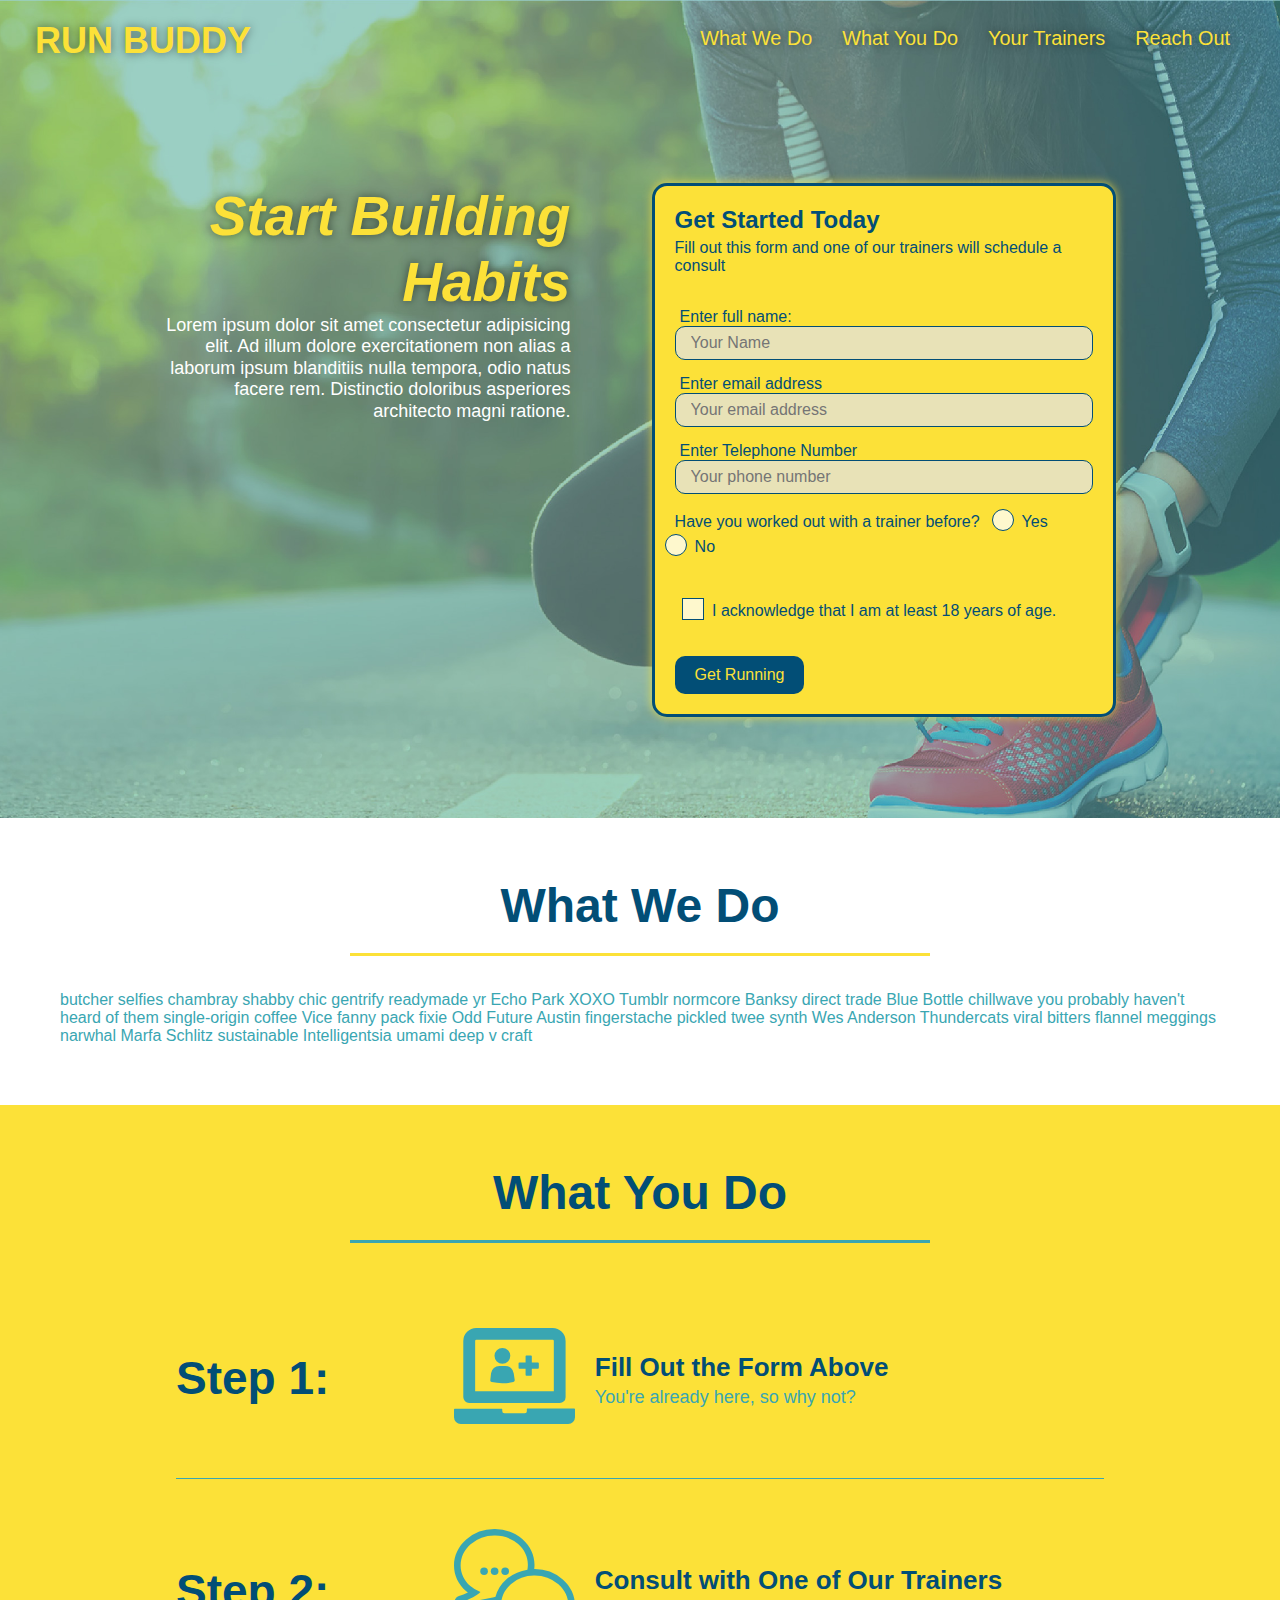
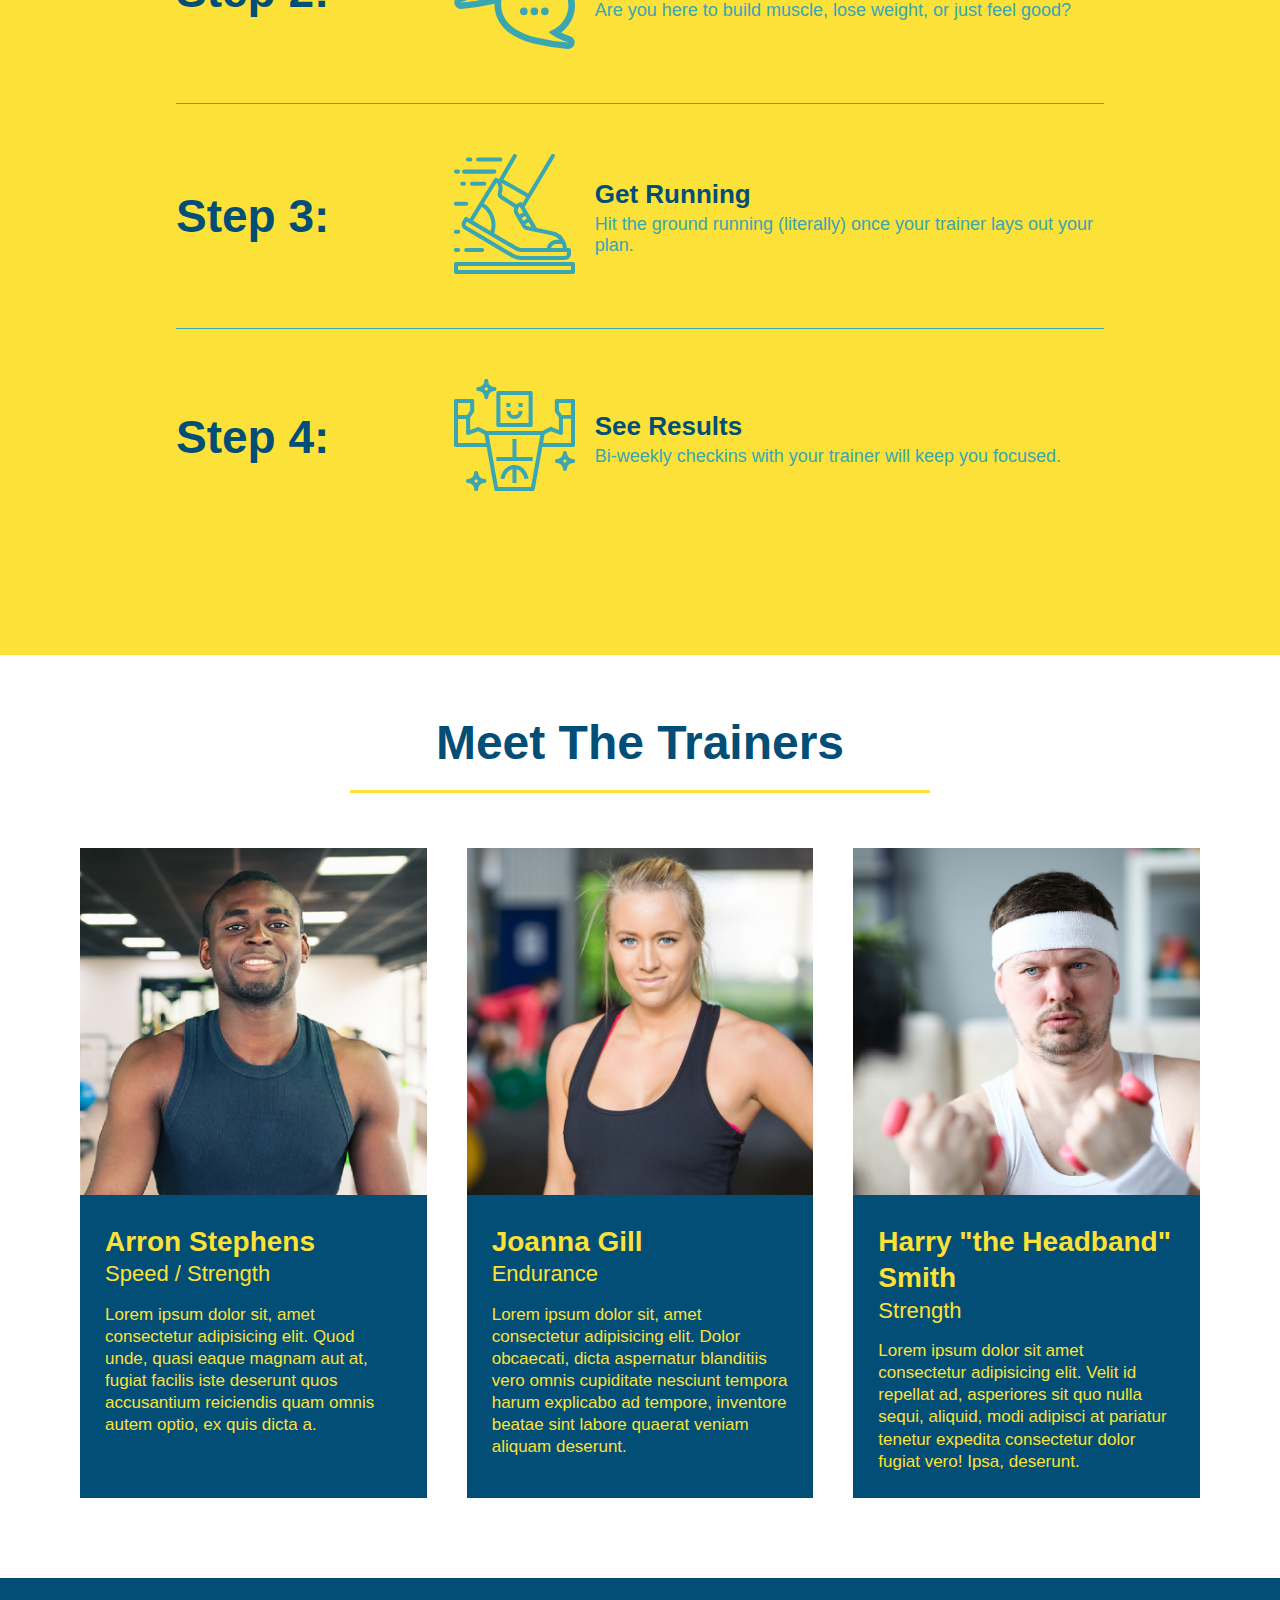
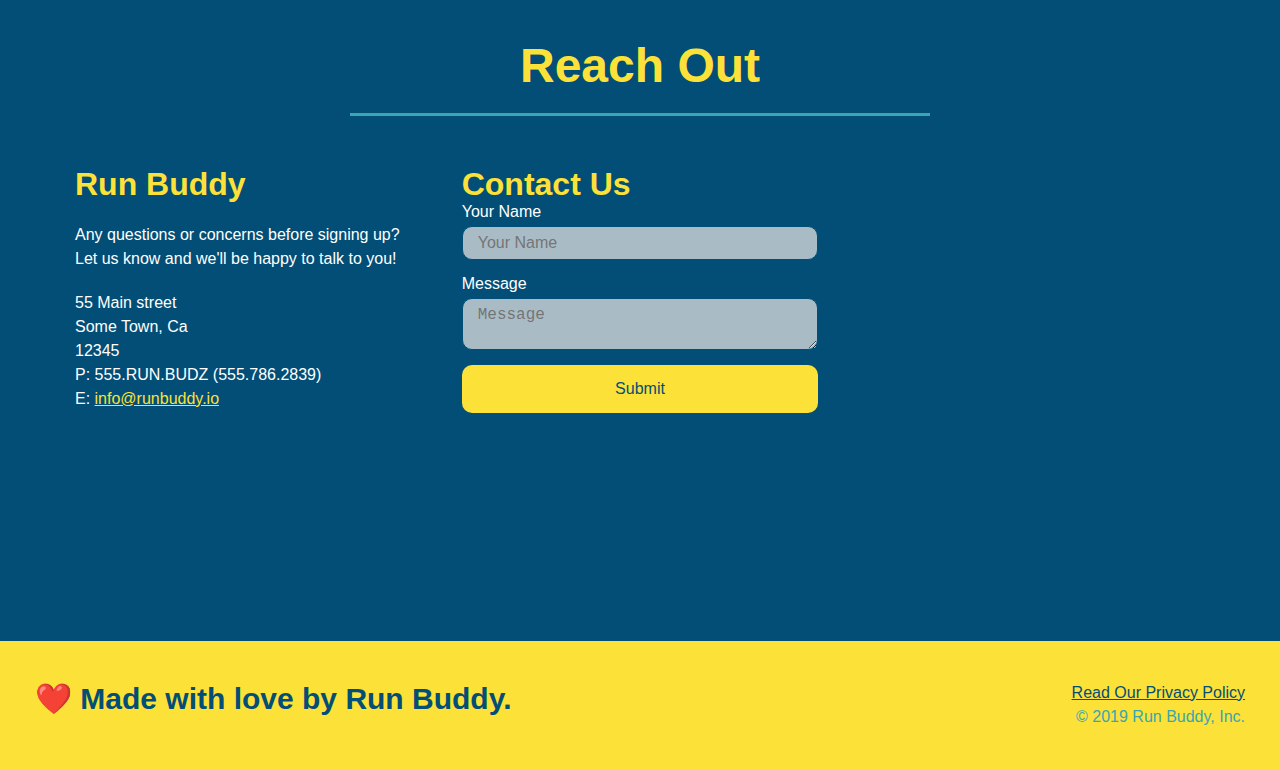
<file: index.html>
<!DOCTYPE html>
<html lang=en>
                                <!--NEED TO PUSH TO GITHUB-->
    <Head>
        <meta charset="UTF-8" />
        <title>Run Buddy</title>
        <link rel="stylesheet" href="./assets/css/style.css" />
        <meta name="viewport" content="width=device-width, initial-scale=1.0" />
    </Head>
    <body>
        <header>
            <h1>
                <a href="/">RUN BUDDY</a>
            </h1>
            <nav>
                <!--Unordered list element-->
                <ul>
                    <!--List item element-->
                    <li>
                        <!--Anchor element-->
                        <a href="#what-we-do">What We Do</a>
                    </li>
                    <li>
                        <a href="#what-you-do">What You Do</a>
                    </li>
                    <li>
                        <a href="#your-trainers">Your Trainers</a>
                    </li>
                    <li>
                        <a href="#reach-out">Reach Out</a>
                    </li>
                </ul>
            </nav>
        </header>

        <!--Hero/Jumbotron-->
        <section class="hero">
            <div class="hero-cta">
                <h2>Start Building Habits</h2>
                <p>
                    Lorem ipsum dolor sit amet consectetur adipisicing elit. Ad illum dolore exercitationem non alias a laborum ipsum blanditiis nulla tempora, odio natus facere rem. Distinctio doloribus asperiores architecto magni ratione.
                </p>
            </div>
            <div class="hero-form">
                <h3>Get Started Today</h3>
                <p>Fill out this form and one of our trainers will schedule a consult</p></br>
           <form>
                <label for="name">Enter full name:</label>
                <input type="text" placeholder="Your Name" name="name" id="name" class="form-input" />
                <label for="email">Enter email address</label>
                <input type="email" placeholder="Your email address" name="email" id="email" class="form-input" />
                <label for="phone">Enter Telephone Number</label>
                <input type="tel" placeholder="Your phone number" name="phone" id="phone" class="form-input" />
                <p>
                    Have you worked out with a trainer before?
                    <span class="radio-wrapper">
                        <input type="radio" name="trainer-confirm" id="trainer-yes" />
                        <label for="trainer-yes">Yes</label>
                    </span>
                    <span class="radio-wrapper">
                        <input type="radio" name="trainer-confirm" id="trainer-no" />
                        <label for="trainer-no">No</label>
                    </span>
                </p></br>
                <p>
                    <span class="checkbox-wrapper">
                        <input type="checkbox" name="age-confirm" id="age-confirm" />
                        <label for="age-confirm">I acknowledge that I am at least 18 years of age.</label>
                    </span>
                </p></br>
                <button type="submit">
                    Get Running
                </button>
            </form>
            </div>
        </section>

        <!--What We Do-->
        <section id="what-we-do" class="intro">
            <div class="flex-row">
            <h2 class="section-title primary-border">What We Do</h2>
            </div>
            <div class="flex-row">
            <p>
                butcher selfies chambray shabby chic gentrify readymade yr Echo Park XOXO Tumblr normcore Banksy direct trade Blue Bottle chillwave you probably haven't heard of them single-origin coffee Vice fanny pack fixie Odd Future Austin fingerstache pickled twee synth Wes Anderson Thundercats viral bitters flannel meggings narwhal Marfa Schlitz sustainable Intelligentsia umami deep v craft
            </p>
            </div>
        </section>
      
        <!--What You Do-->
        <section id="what-you-do" class="steps">
            <div class="flex-row">
                <h2 class="section-title secondary-border">What You Do</h2>
            </div>
            <div class="step">
                <h3>Step 1:</h3>
                <div class="step-info">
                    <div class="step-img">
                        <img src="assets/images/step-1.svg" alt="" />
                    </div>
                    <div class="step-text">
                        <h4>Fill Out the Form Above</h4>
                        <p>You're already here, so why not?</p>
                    </div>
                </div>
            </div>

            <div class="step">
                <h3>Step 2:</h3>
                <div class="step-info">
                    <div class="step-img">
                        <img src="assets/images/step-2.svg" alt="" />
                    </div>
                    <div class="step-text">
                        <h4>Consult with One of Our Trainers</h4>
                        <p>Are you here to build muscle, lose weight, or just feel good?</p>
                    </div>
                </div>
            </div>

            <div class="step">
                <h3>Step 3:</h3>
                <div class="step-info">
                    <div class="step-img">
                        <img src="assets/images/step-3.svg" alt="" />
                    </div>
                    <div class="step-text">
                        <h4>Get Running</h4>
                        <p>Hit the ground running (literally) once your trainer lays out your plan.</p>
                    </div>
                </div>
            </div>

            <div class="step">
                <h3>Step 4:</h3>
                <div class="step-info">
                    <div class="step-img">
                        <img src="assets/images/step-4.svg" alt="" />
                    </div>
                    <div class="step-text">
                        <h4>See Results</h4>
                        <p>Bi-weekly checkins with your trainer will keep you focused.</p>
                    </div>
                </div>
            </div>
        </section>

        <!--Meet the Trainers-->
        <section id="your-trainers">
            <h2 class="section-title primary-border">
                Meet The Trainers
            </h2>
            <div class="trainers">
                <!--First Trainer-->
                <article class="trainer">
                    <img src="assets/images/trainer-1.jpg" alt="Arron Stephens in his workout clothes, ready to pump iron" />
                    <div class="trainer-bio">
                        <h3 class="trainer-name">Arron Stephens</h3>
                        <h4 class="trainer-role">Speed / Strength</h4>
                        <p>
                            Lorem ipsum dolor sit, amet consectetur adipisicing elit. Quod unde, quasi eaque magnam aut at, fugiat facilis iste deserunt quos accusantium reiciendis quam omnis autem optio, ex quis dicta a.
                        </p>
                    </div>
                </article>
                <!--Second Trainer-->
                <article class="trainer">
                    <img src="assets/images/trainer-2.jpg" alt="Joanna Gill cooling off after working out." />
                    <div class="trainer-bio">
                        <h3 class="trainer-name">Joanna Gill</h3>
                        <h4 class="trainer-role">Endurance</h4>
                        <p>
                            Lorem ipsum dolor sit, amet consectetur adipisicing elit. Dolor obcaecati, dicta aspernatur blanditiis vero omnis cupiditate nesciunt tempora harum explicabo ad tempore, inventore beatae sint labore quaerat veniam aliquam deserunt.
                        </p>
                    </div>
                </article>
                <!--Third Trainer-->
                <article class="trainer">
                    <img src="assets/images/trainer-3.jpg" alt="Harry Smith wearing a headband and lifting comically small pink weights" />
                    <div class="trainer-bio">
                        <h3 class="trainer-name">Harry "the Headband" Smith</h3>
                        <h4 class="trainer-role">Strength</h4>
                        <p>
                            Lorem ipsum dolor sit amet consectetur adipisicing elit. Velit id repellat ad, asperiores sit quo nulla sequi, aliquid, modi adipisci at pariatur tenetur expedita consectetur dolor fugiat vero! Ipsa, deserunt.
                        </p>
                    </div>
                </article>
            </div>
        </section>

        <!--Reach Out-->
        <section id="reach-out" class="contact">
            <h2 class="section-title secondary-border">Reach Out</h2>
            <div class="contact-info">
                <div>
                    <h3>Run Buddy</h3>
                    <p>
                        Any questions or concerns before signing up?
                        <br />
                        Let us know and we'll be happy to talk to you!
                    </p>
                    <address>
                        55 Main street <br/>
                        Some Town, Ca <br/>
                        12345<br/>
                        P: 555.RUN.BUDZ (555.786.2839)<br/>
                        E: <a href="mailto:info@runbuddy.io">info@runbuddy.io</a>
                    </address>
                </div>
                <div class="contact-form">
                    <h3>Contact Us</h3>
                    <form>
                        <label for="contact-name">Your Name</label>
                        <input type="text" id="contact-name" placeholder="Your Name" />

                        <label for="contact-message">Message</label>
                        <textarea id="contact-message" placeholder="Message"></textarea>

                        <button typ="submit">Submit</button>
                    </form>
                </div>
                <iframe src="https://www.google.com/maps/embed?pb=!1m18!1m12!1m3!1d2989.467228577046!2d-81.75725268420916!3d41.47246929867847!2m3!1f0!2f0!3f0!3m2!1i1024!2i768!4f13.1!3m3!1m2!1s0x8830f1dd4095600f%3A0xd1827aef8789996b!2s2167%20West%20Blvd%2C%20Cleveland%2C%20OH%2044102!5e0!3m2!1sen!2sus!4v1629403791312!5m2!1sen!2sus" 
                    width="" 
                    height="" 
                    style="border:0;" 
                    allowfullscreen="" 
                    loading="lazy">
                </iframe>
            </div>
        </section>

        <!--footer-->
        <footer>
            <h2>❤️ Made with love by Run Buddy.</h2>
                <div>
                <a href="./privacy-policy.html">Read Our Privacy Policy</a><br />
                &copy; 2019 Run Buddy,  Inc.
                </div>
        </footer>
    </body>
</html>
</file>
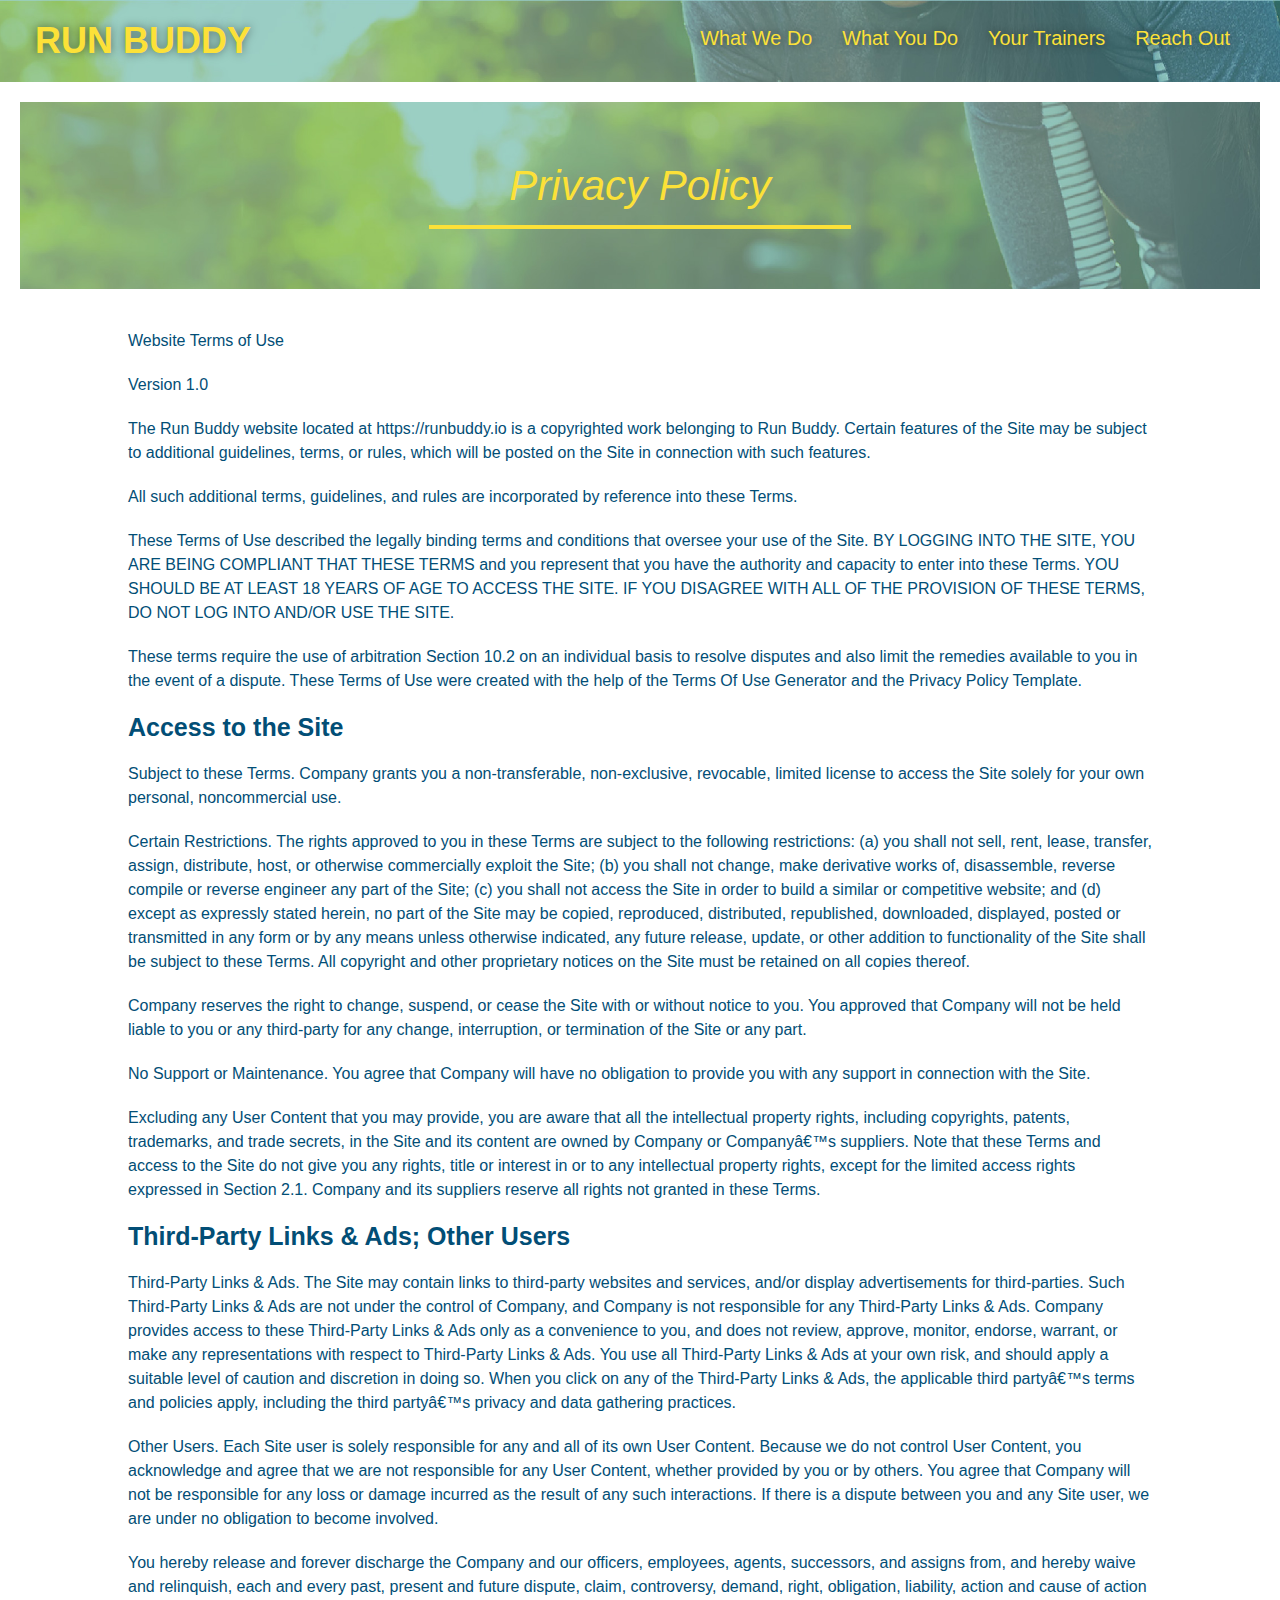
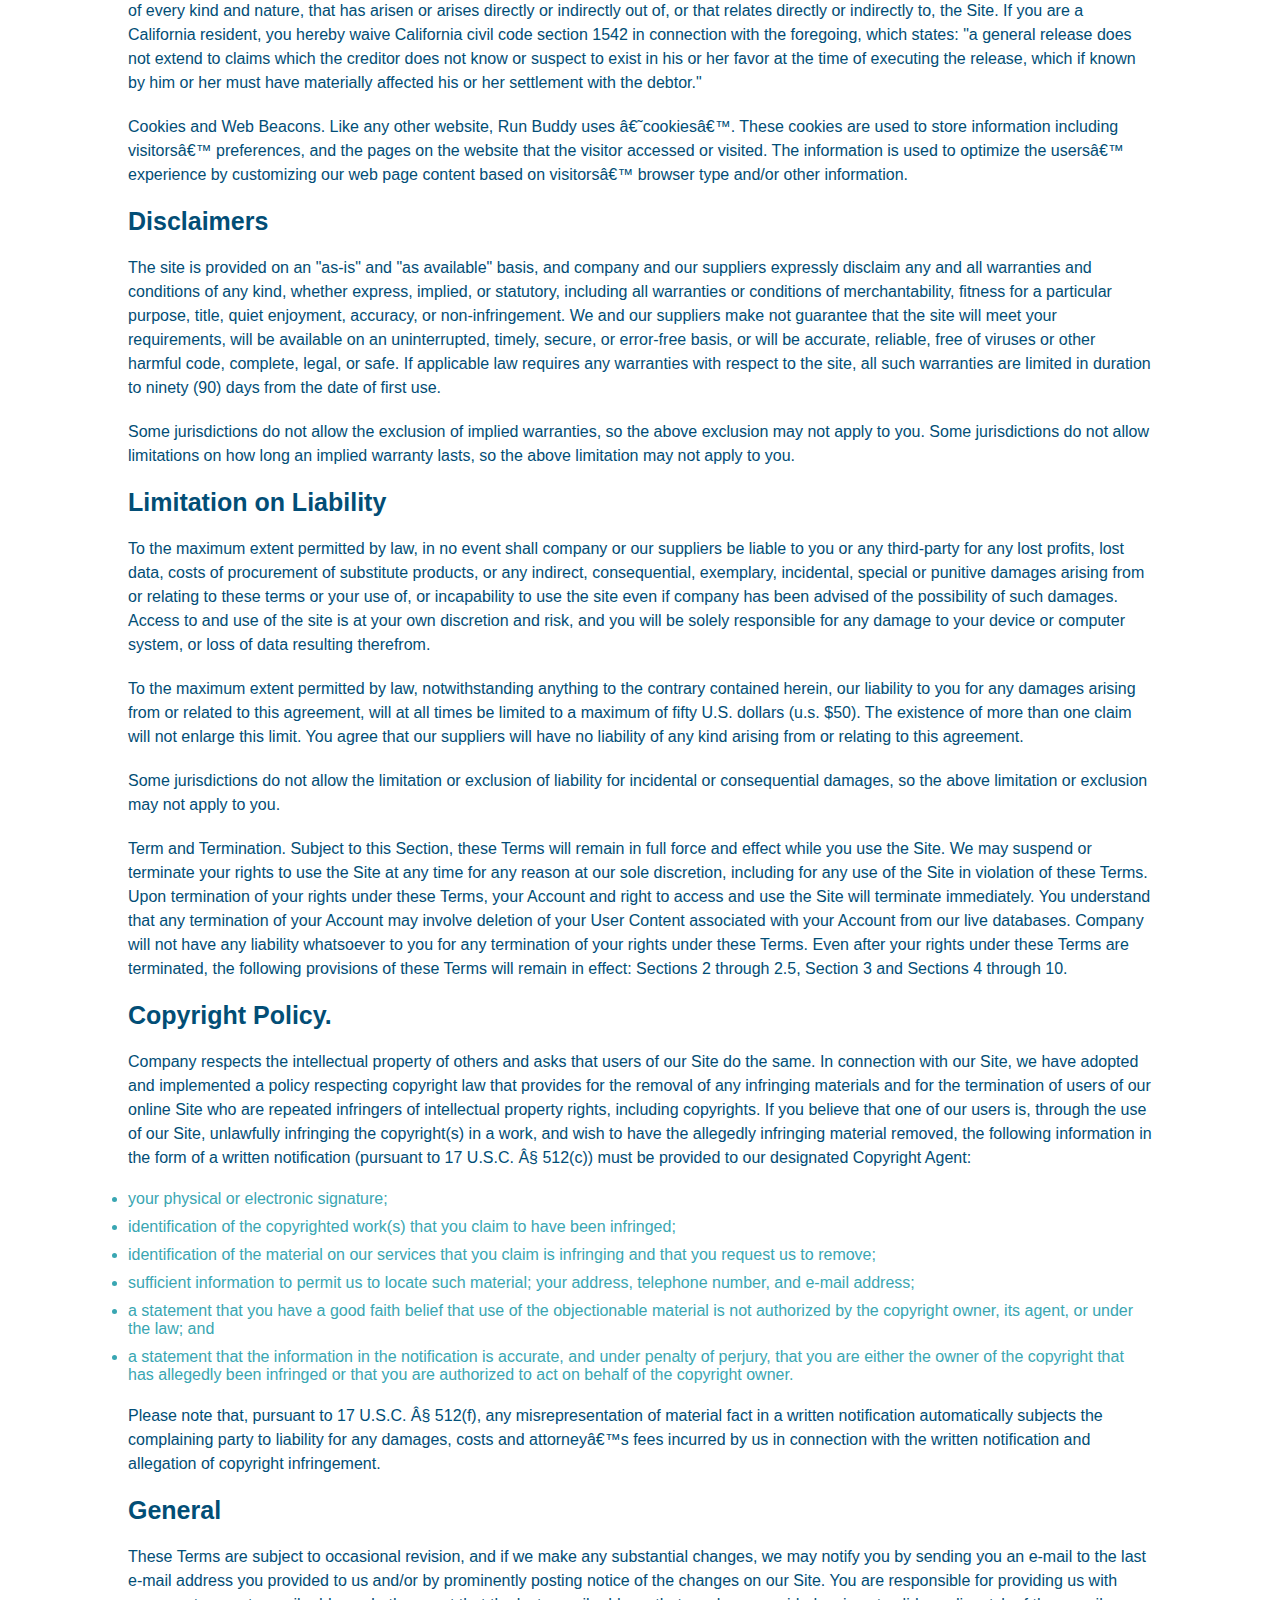
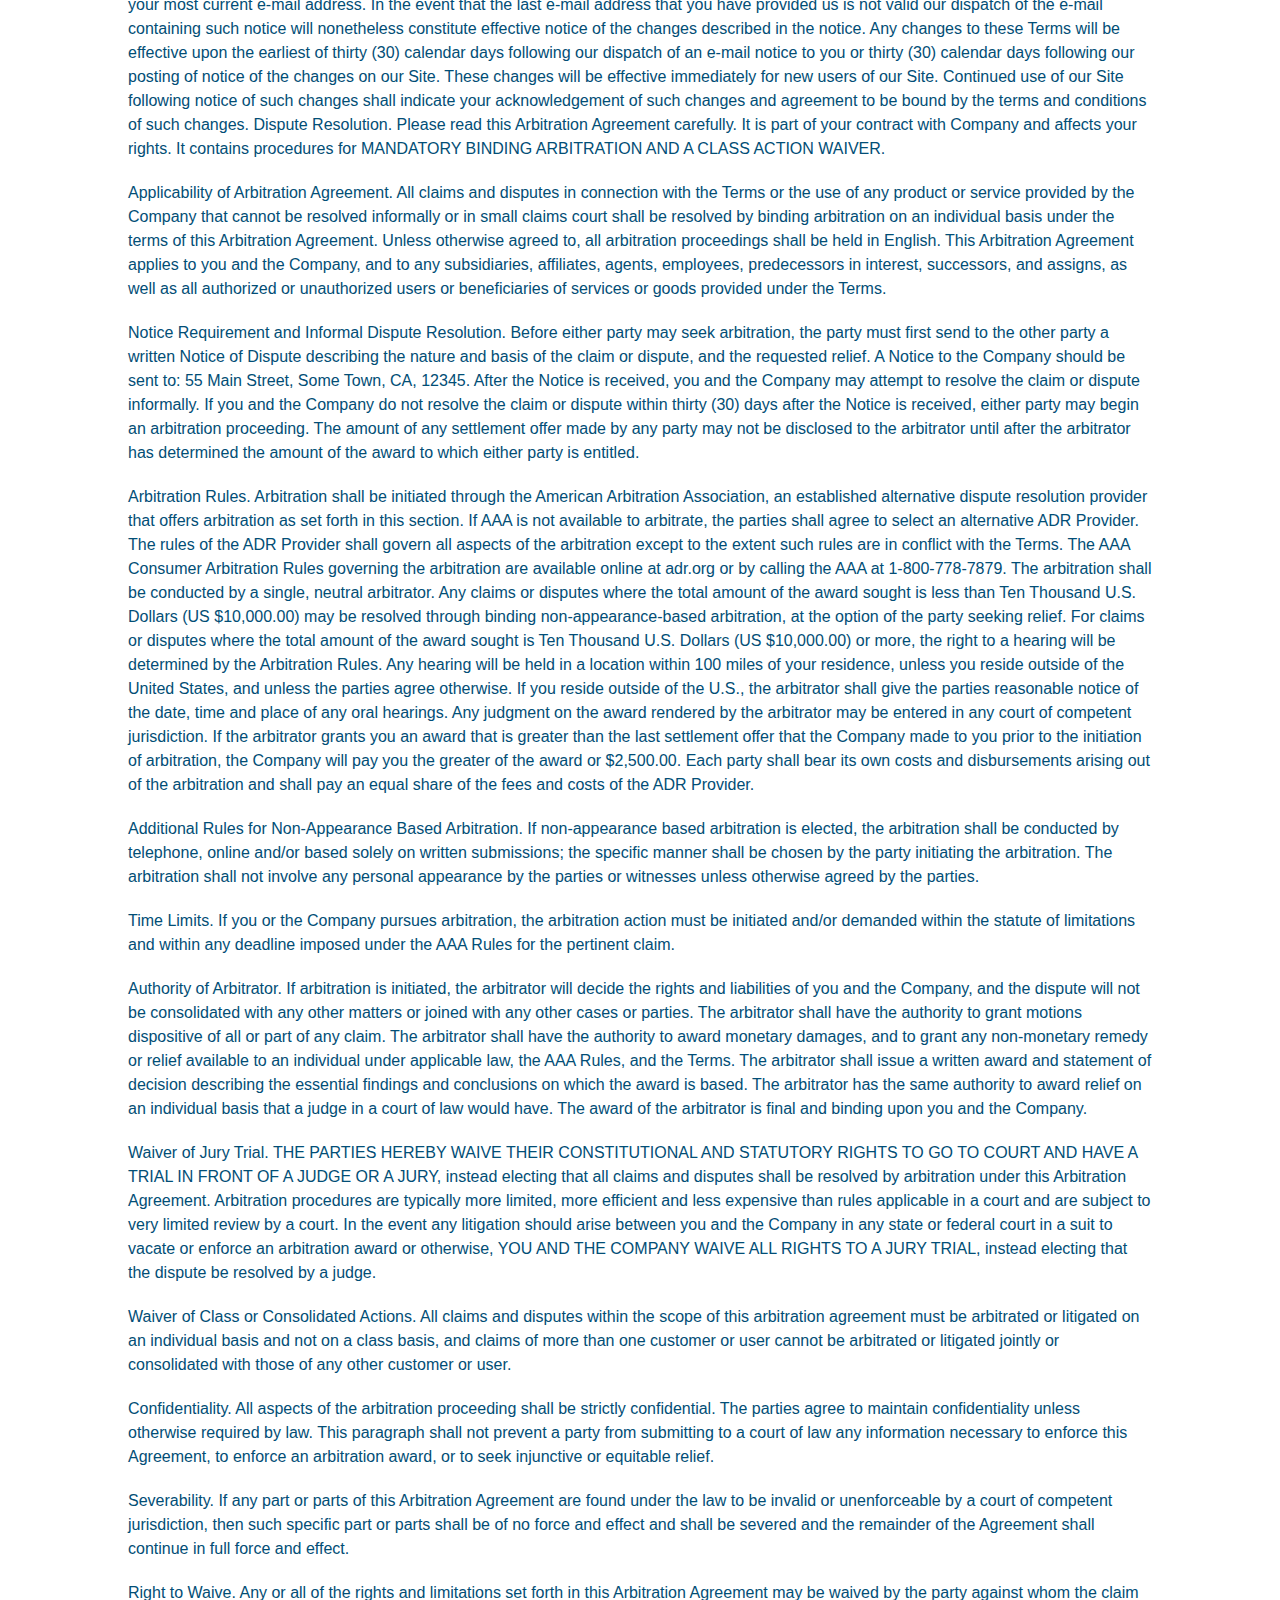
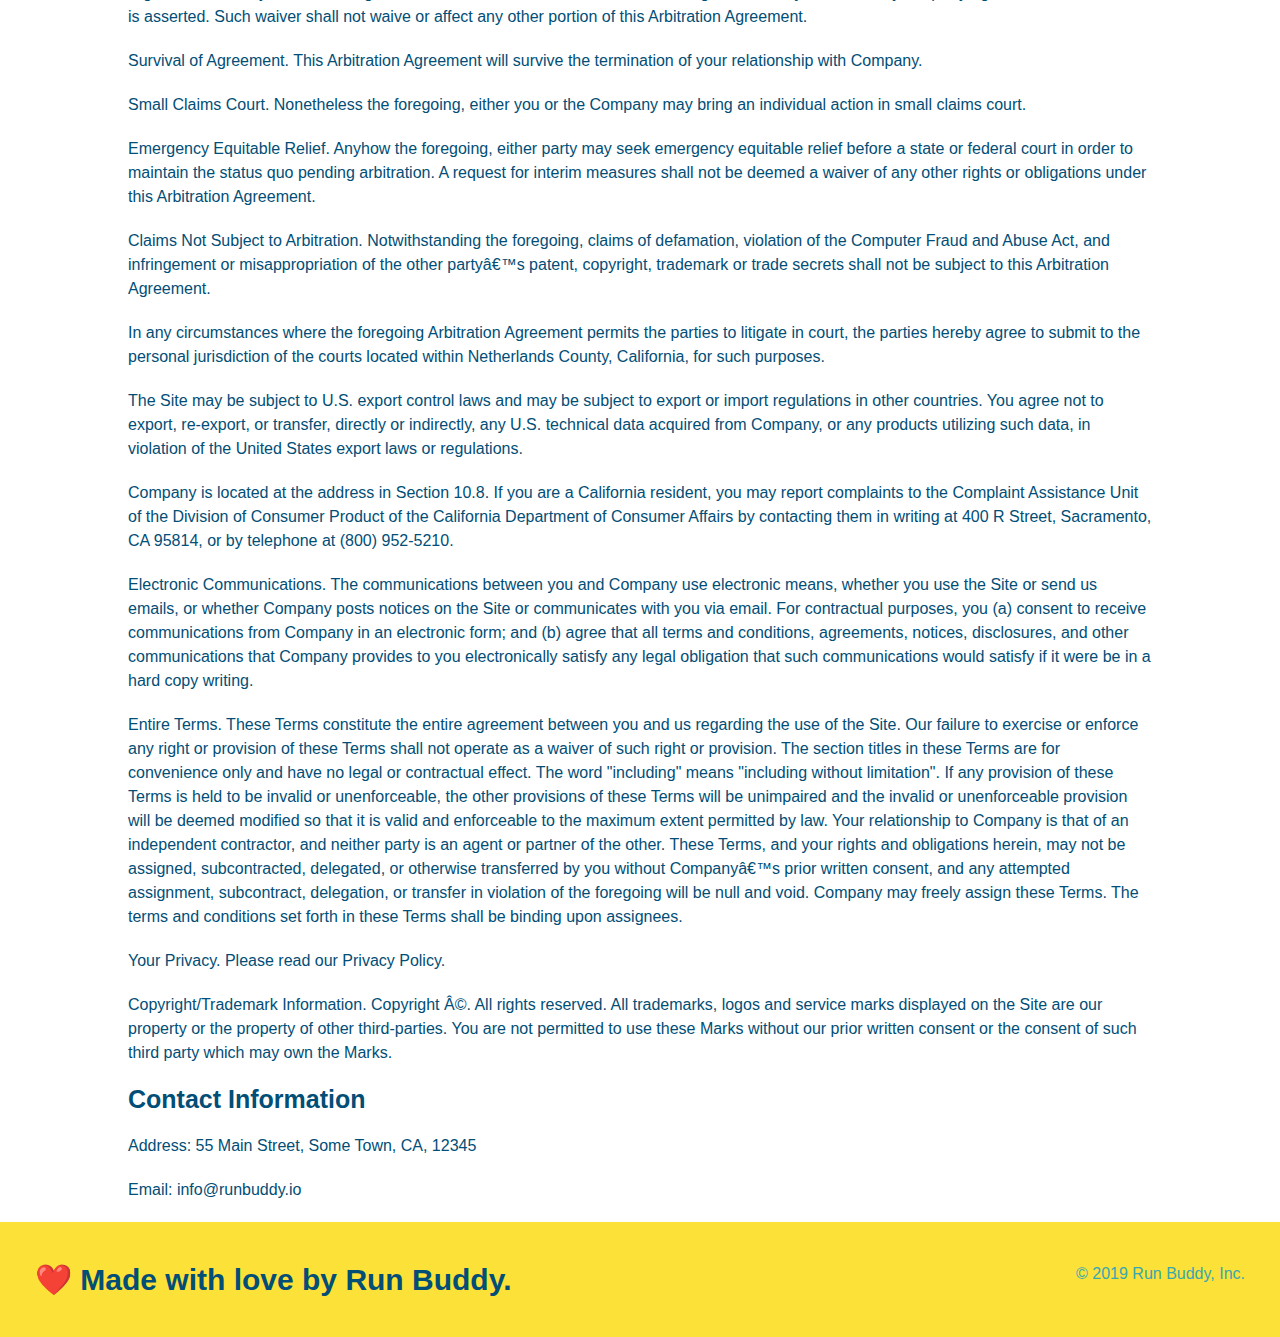
<file: privacy-policy.html>
<!DOCTYPE html>
<html lang="en">
  <head>
    <meta charset="UTF-8" />
    <title>Privacy Policy - Run Buddy</title>
    <link rel="stylesheet" href="assets/css/style.css" />
    <link rel="stylesheet" href="assets/css/secondary-styles.css" />
    <meta name="viewport" content="width=device-width, initial-scale=1.0" />
  </head>
  <body>
    <header>
        <h1>
            <a href="/">RUN BUDDY</a>
        </h1>
        <nav>
            <!--Unordered list element-->
            <ul>
                <!--List item element-->
                <li>
                    <!--Anchor element-->
                    <a href="./index.html/#what-we-do">What We Do</a>
                </li>
                <li>
                    <a href="./index.html/#what-you-do">What You Do</a>
                </li>
                <li>
                    <a href="./index.html/#your-trainers">Your Trainers</a>
                </li>
                <li>
                    <a href="./index.html/#reach-out">Reach Out</a>
                </li>
            </ul>
        </nav>
    </header>
    <section class="hero hero-secondary">
        <h2 class="page-title">
            Privacy Policy
        </h2>
    </section>
    <article class="secondary-content">
        <p>
            Website Terms of Use
          </p>
    
          <p>
            Version 1.0
          </p>
    
          <p>
            The Run Buddy website located at https://runbuddy.io is a copyrighted work belonging to Run Buddy. Certain
            features of the Site may be subject to additional guidelines, terms, or rules, which will be posted on the Site
            in connection with such features.
          </p>
    
          <p>
            All such additional terms, guidelines, and rules are incorporated by reference into these Terms.
          </p>
    
          <p>
            These Terms of Use described the legally binding terms and conditions that oversee your use of the Site. BY
            LOGGING INTO THE SITE, YOU ARE BEING COMPLIANT THAT THESE TERMS and you represent that you have the authority
            and capacity to enter into these Terms. YOU SHOULD BE AT LEAST 18 YEARS OF AGE TO ACCESS THE SITE. IF YOU
            DISAGREE WITH ALL OF THE PROVISION OF THESE TERMS, DO NOT LOG INTO AND/OR USE THE SITE.
          </p>
    
          <p>
            These terms require the use of arbitration Section 10.2 on an individual basis to resolve disputes and also
            limit the remedies available to you in the event of a dispute. These Terms of Use were created with the help of
            the Terms Of Use Generator and the Privacy Policy Template.
          </p>
    
          <h3>
            Access to the Site
          </h3>
    
          <p>
            Subject to these Terms. Company grants you a non-transferable, non-exclusive, revocable, limited license to
            access the Site solely for your own personal, noncommercial use.
          </p>
    
          <p>
            Certain Restrictions. The rights approved to you in these Terms are subject to the following restrictions: (a)
            you shall not sell, rent, lease, transfer, assign, distribute, host, or otherwise commercially exploit the Site;
            (b) you shall not change, make derivative works of, disassemble, reverse compile or reverse engineer any part of
            the Site; (c) you shall not access the Site in order to build a similar or competitive website; and (d) except
            as expressly stated herein, no part of the Site may be copied, reproduced, distributed, republished, downloaded,
            displayed, posted or transmitted in any form or by any means unless otherwise indicated, any future release,
            update, or other addition to functionality of the Site shall be subject to these Terms. All copyright and other
            proprietary notices on the Site must be retained on all copies thereof.
          </p>
    
          <p>
            Company reserves the right to change, suspend, or cease the Site with or without notice to you. You approved
            that Company will not be held liable to you or any third-party for any change, interruption, or termination of
            the Site or any part.
          </p>
    
          <p>
            No Support or Maintenance. You agree that Company will have no obligation to provide you with any support in
            connection with the Site.
          </p>
    
          <p>
            Excluding any User Content that you may provide, you are aware that all the intellectual property rights,
            including copyrights, patents, trademarks, and trade secrets, in the Site and its content are owned by Company
            or Companyâ€™s suppliers. Note that these Terms and access to the Site do not give you any rights, title or
            interest in or to any intellectual property rights, except for the limited access rights expressed in Section
            2.1. Company and its suppliers reserve all rights not granted in these Terms.
          </p>
    
          <h3>
            Third-Party Links & Ads; Other Users
          </h3>
    
          <p>
            Third-Party Links & Ads. The Site may contain links to third-party websites and services, and/or display
            advertisements for third-parties. Such Third-Party Links & Ads are not under the control of Company, and Company
            is not responsible for any Third-Party Links & Ads. Company provides access to these Third-Party Links & Ads
            only as a convenience to you, and does not review, approve, monitor, endorse, warrant, or make any
            representations with respect to Third-Party Links & Ads. You use all Third-Party Links & Ads at your own risk,
            and should apply a suitable level of caution and discretion in doing so. When you click on any of the
            Third-Party Links & Ads, the applicable third partyâ€™s terms and policies apply, including the third partyâ€™s
            privacy and data gathering practices.
          </p>
    
          <p>
            Other Users. Each Site user is solely responsible for any and all of its own User Content. Because we do not
            control User Content, you acknowledge and agree that we are not responsible for any User Content, whether
            provided by you or by others. You agree that Company will not be responsible for any loss or damage incurred as
            the result of any such interactions. If there is a dispute between you and any Site user, we are under no
            obligation to become involved.
          </p>
    
          <p>
            You hereby release and forever discharge the Company and our officers, employees, agents, successors, and
            assigns from, and hereby waive and relinquish, each and every past, present and future dispute, claim,
            controversy, demand, right, obligation, liability, action and cause of action of every kind and nature, that has
            arisen or arises directly or indirectly out of, or that relates directly or indirectly to, the Site. If you are
            a California resident, you hereby waive California civil code section 1542 in connection with the foregoing,
            which states: "a general release does not extend to claims which the creditor does not know or suspect to exist
            in his or her favor at the time of executing the release, which if known by him or her must have materially
            affected his or her settlement with the debtor."
          </p>
    
          <p>
            Cookies and Web Beacons. Like any other website, Run Buddy uses â€˜cookiesâ€™. These cookies are used to store
            information including visitorsâ€™ preferences, and the pages on the website that the visitor accessed or visited.
            The information is used to optimize the usersâ€™ experience by customizing our web page content based on visitorsâ€™
            browser type and/or other information.
          </p>
    
          <h3>
            Disclaimers
          </h3>
    
          <p>
            The site is provided on an "as-is" and "as available" basis, and company and our suppliers expressly disclaim
            any and all warranties and conditions of any kind, whether express, implied, or statutory, including all
            warranties or conditions of merchantability, fitness for a particular purpose, title, quiet enjoyment, accuracy,
            or non-infringement. We and our suppliers make not guarantee that the site will meet your requirements, will be
            available on an uninterrupted, timely, secure, or error-free basis, or will be accurate, reliable, free of
            viruses or other harmful code, complete, legal, or safe. If applicable law requires any warranties with respect
            to the site, all such warranties are limited in duration to ninety (90) days from the date of first use.
          </p>
    
          <p>
            Some jurisdictions do not allow the exclusion of implied warranties, so the above exclusion may not apply to
            you. Some jurisdictions do not allow limitations on how long an implied warranty lasts, so the above limitation
            may not apply to you.
          </p>
    
          <h3>
            Limitation on Liability
          </h3>
    
          <p>
            To the maximum extent permitted by law, in no event shall company or our suppliers be liable to you or any
            third-party for any lost profits, lost data, costs of procurement of substitute products, or any indirect,
            consequential, exemplary, incidental, special or punitive damages arising from or relating to these terms or
            your use of, or incapability to use the site even if company has been advised of the possibility of such
            damages. Access to and use of the site is at your own discretion and risk, and you will be solely responsible
            for any damage to your device or computer system, or loss of data resulting therefrom.
          </p>
    
          <p>
            To the maximum extent permitted by law, notwithstanding anything to the contrary contained herein, our liability
            to you for any damages arising from or related to this agreement, will at all times be limited to a maximum of
            fifty U.S. dollars (u.s. $50). The existence of more than one claim will not enlarge this limit. You agree that
            our suppliers will have no liability of any kind arising from or relating to this agreement.
          </p>
    
          <p>
            Some jurisdictions do not allow the limitation or exclusion of liability for incidental or consequential
            damages, so the above limitation or exclusion may not apply to you.
          </p>
    
          <p>
            Term and Termination. Subject to this Section, these Terms will remain in full force and effect while you use
            the Site. We may suspend or terminate your rights to use the Site at any time for any reason at our sole
            discretion, including for any use of the Site in violation of these Terms. Upon termination of your rights under
            these Terms, your Account and right to access and use the Site will terminate immediately. You understand that
            any termination of your Account may involve deletion of your User Content associated with your Account from our
            live databases. Company will not have any liability whatsoever to you for any termination of your rights under
            these Terms. Even after your rights under these Terms are terminated, the following provisions of these Terms
            will remain in effect: Sections 2 through 2.5, Section 3 and Sections 4 through 10.
          </p>
    
          <h3>
            Copyright Policy.
          </h3>
    
          <p>
            Company respects the intellectual property of others and asks that users of our Site do the same. In connection
            with our Site, we have adopted and implemented a policy respecting copyright law that provides for the removal
            of any infringing materials and for the termination of users of our online Site who are repeated infringers of
            intellectual property rights, including copyrights. If you believe that one of our users is, through the use of
            our Site, unlawfully infringing the copyright(s) in a work, and wish to have the allegedly infringing material
            removed, the following information in the form of a written notification (pursuant to 17 U.S.C. Â§ 512(c)) must
            be provided to our designated Copyright Agent:
          </p>
    
          <ul>
            <li>
              your physical or electronic signature;
            </li>
            <li>
              identification of the copyrighted work(s) that you claim to have been infringed;
            </li>
            <li>
              identification of the material on our services that you claim is infringing and that you request us to remove;
            </li>
            <li>
              sufficient information to permit us to locate such material; your address, telephone number, and e-mail
              address;
            </li>
            <li>
              a statement that you have a good faith belief that use of the objectionable material is not authorized by the
              copyright owner, its agent, or under the law; and
            </li>
            <li>
              a statement that the information in the notification is accurate, and under penalty of perjury, that you are
              either the owner of the copyright that has allegedly been infringed or that you are authorized to act on
              behalf of the copyright owner.
            </li>
          </ul>
    
          <p>
            Please note that, pursuant to 17 U.S.C. Â§ 512(f), any misrepresentation of material fact in a written
            notification automatically subjects the complaining party to liability for any damages, costs and attorneyâ€™s
            fees incurred by us in connection with the written notification and allegation of copyright infringement.
          </p>
    
          <h3>
            General
          </h3>
    
          <p>
            These Terms are subject to occasional revision, and if we make any substantial changes, we may notify you by
            sending you an e-mail to the last e-mail address you provided to us and/or by prominently posting notice of the
            changes on our Site. You are responsible for providing us with your most current e-mail address. In the event
            that the last e-mail address that you have provided us is not valid our dispatch of the e-mail containing such
            notice will nonetheless constitute effective notice of the changes described in the notice. Any changes to these
            Terms will be effective upon the earliest of thirty (30) calendar days following our dispatch of an e-mail
            notice to you or thirty (30) calendar days following our posting of notice of the changes on our Site. These
            changes will be effective immediately for new users of our Site. Continued use of our Site following notice of
            such changes shall indicate your acknowledgement of such changes and agreement to be bound by the terms and
            conditions of such changes. Dispute Resolution. Please read this Arbitration Agreement carefully. It is part of
            your contract with Company and affects your rights. It contains procedures for MANDATORY BINDING ARBITRATION AND
            A CLASS ACTION WAIVER.
          </p>
    
          <p>
            Applicability of Arbitration Agreement. All claims and disputes in connection with the Terms or the use of any
            product or service provided by the Company that cannot be resolved informally or in small claims court shall be
            resolved by binding arbitration on an individual basis under the terms of this Arbitration Agreement. Unless
            otherwise agreed to, all arbitration proceedings shall be held in English. This Arbitration Agreement applies to
            you and the Company, and to any subsidiaries, affiliates, agents, employees, predecessors in interest,
            successors, and assigns, as well as all authorized or unauthorized users or beneficiaries of services or goods
            provided under the Terms.
          </p>
    
          <p>
            Notice Requirement and Informal Dispute Resolution. Before either party may seek arbitration, the party must
            first send to the other party a written Notice of Dispute describing the nature and basis of the claim or
            dispute, and the requested relief. A Notice to the Company should be sent to: 55 Main Street, Some Town, CA,
            12345. After the Notice is received, you and the Company may attempt to resolve the claim or dispute informally.
            If you and the Company do not resolve the claim or dispute within thirty (30) days after the Notice is received,
            either party may begin an arbitration proceeding. The amount of any settlement offer made by any party may not
            be disclosed to the arbitrator until after the arbitrator has determined the amount of the award to which either
            party is entitled.
          </p>
    
          <p>
            Arbitration Rules. Arbitration shall be initiated through the American Arbitration Association, an established
            alternative dispute resolution provider that offers arbitration as set forth in this section. If AAA is not
            available to arbitrate, the parties shall agree to select an alternative ADR Provider. The rules of the ADR
            Provider shall govern all aspects of the arbitration except to the extent such rules are in conflict with the
            Terms. The AAA Consumer Arbitration Rules governing the arbitration are available online at adr.org or by
            calling the AAA at 1-800-778-7879. The arbitration shall be conducted by a single, neutral arbitrator. Any
            claims or disputes where the total amount of the award sought is less than Ten Thousand U.S. Dollars (US
            $10,000.00) may be resolved through binding non-appearance-based arbitration, at the option of the party seeking
            relief. For claims or disputes where the total amount of the award sought is Ten Thousand U.S. Dollars (US
            $10,000.00) or more, the right to a hearing will be determined by the Arbitration Rules. Any hearing will be
            held in a location within 100 miles of your residence, unless you reside outside of the United States, and
            unless the parties agree otherwise. If you reside outside of the U.S., the arbitrator shall give the parties
            reasonable notice of the date, time and place of any oral hearings. Any judgment on the award rendered by the
            arbitrator may be entered in any court of competent jurisdiction. If the arbitrator grants you an award that is
            greater than the last settlement offer that the Company made to you prior to the initiation of arbitration, the
            Company will pay you the greater of the award or $2,500.00. Each party shall bear its own costs and
            disbursements arising out of the arbitration and shall pay an equal share of the fees and costs of the ADR
            Provider.
          </p>
    
          <p>
            Additional Rules for Non-Appearance Based Arbitration. If non-appearance based arbitration is elected, the
            arbitration shall be conducted by telephone, online and/or based solely on written submissions; the specific
            manner shall be chosen by the party initiating the arbitration. The arbitration shall not involve any personal
            appearance by the parties or witnesses unless otherwise agreed by the parties.
          </p>
    
          <p>
            Time Limits. If you or the Company pursues arbitration, the arbitration action must be initiated and/or demanded
            within the statute of limitations and within any deadline imposed under the AAA Rules for the pertinent claim.
          </p>
    
          <p>
            Authority of Arbitrator. If arbitration is initiated, the arbitrator will decide the rights and liabilities of
            you and the Company, and the dispute will not be consolidated with any other matters or joined with any other
            cases or parties. The arbitrator shall have the authority to grant motions dispositive of all or part of any
            claim. The arbitrator shall have the authority to award monetary damages, and to grant any non-monetary remedy
            or relief available to an individual under applicable law, the AAA Rules, and the Terms. The arbitrator shall
            issue a written award and statement of decision describing the essential findings and conclusions on which the
            award is based. The arbitrator has the same authority to award relief on an individual basis that a judge in a
            court of law would have. The award of the arbitrator is final and binding upon you and the Company.
          </p>
    
          <p>
            Waiver of Jury Trial. THE PARTIES HEREBY WAIVE THEIR CONSTITUTIONAL AND STATUTORY RIGHTS TO GO TO COURT AND HAVE
            A TRIAL IN FRONT OF A JUDGE OR A JURY, instead electing that all claims and disputes shall be resolved by
            arbitration under this Arbitration Agreement. Arbitration procedures are typically more limited, more efficient
            and less expensive than rules applicable in a court and are subject to very limited review by a court. In the
            event any litigation should arise between you and the Company in any state or federal court in a suit to vacate
            or enforce an arbitration award or otherwise, YOU AND THE COMPANY WAIVE ALL RIGHTS TO A JURY TRIAL, instead
            electing that the dispute be resolved by a judge.
          </p>
    
          <p>
            Waiver of Class or Consolidated Actions. All claims and disputes within the scope of this arbitration agreement
            must be arbitrated or litigated on an individual basis and not on a class basis, and claims of more than one
            customer or user cannot be arbitrated or litigated jointly or consolidated with those of any other customer or
            user.
          </p>
    
          <p>
            Confidentiality. All aspects of the arbitration proceeding shall be strictly confidential. The parties agree to
            maintain confidentiality unless otherwise required by law. This paragraph shall not prevent a party from
            submitting to a court of law any information necessary to enforce this Agreement, to enforce an arbitration
            award, or to seek injunctive or equitable relief.
          </p>
    
          <p>
            Severability. If any part or parts of this Arbitration Agreement are found under the law to be invalid or
            unenforceable by a court of competent jurisdiction, then such specific part or parts shall be of no force and
            effect and shall be severed and the remainder of the Agreement shall continue in full force and effect.
          </p>
    
          <p>
            Right to Waive. Any or all of the rights and limitations set forth in this Arbitration Agreement may be waived
            by the party against whom the claim is asserted. Such waiver shall not waive or affect any other portion of this
            Arbitration Agreement.
          </p>
    
          <p>
            Survival of Agreement. This Arbitration Agreement will survive the termination of your relationship with
            Company.
          </p>
    
          <p>
            Small Claims Court. Nonetheless the foregoing, either you or the Company may bring an individual action in small
            claims court.
          </p>
    
          <p>
            Emergency Equitable Relief. Anyhow the foregoing, either party may seek emergency equitable relief before a
            state or federal court in order to maintain the status quo pending arbitration. A request for interim measures
            shall not be deemed a waiver of any other rights or obligations under this Arbitration Agreement.
          </p>
    
          <p>
            Claims Not Subject to Arbitration. Notwithstanding the foregoing, claims of defamation, violation of the
            Computer Fraud and Abuse Act, and infringement or misappropriation of the other partyâ€™s patent, copyright,
            trademark or trade secrets shall not be subject to this Arbitration Agreement.
          </p>
    
          <p>
            In any circumstances where the foregoing Arbitration Agreement permits the parties to litigate in court, the
            parties hereby agree to submit to the personal jurisdiction of the courts located within Netherlands County,
            California, for such purposes.
          </p>
    
          <p>
            The Site may be subject to U.S. export control laws and may be subject to export or import regulations in other
            countries. You agree not to export, re-export, or transfer, directly or indirectly, any U.S. technical data
            acquired from Company, or any products utilizing such data, in violation of the United States export laws or
            regulations.
          </p>
    
          <p>
            Company is located at the address in Section 10.8. If you are a California resident, you may report complaints
            to the Complaint Assistance Unit of the Division of Consumer Product of the California Department of Consumer
            Affairs by contacting them in writing at 400 R Street, Sacramento, CA 95814, or by telephone at (800) 952-5210.
          </p>
    
          <p>
            Electronic Communications. The communications between you and Company use electronic means, whether you use the
            Site or send us emails, or whether Company posts notices on the Site or communicates with you via email. For
            contractual purposes, you (a) consent to receive communications from Company in an electronic form; and (b)
            agree that all terms and conditions, agreements, notices, disclosures, and other communications that Company
            provides to you electronically satisfy any legal obligation that such communications would satisfy if it were be
            in a hard copy writing.
          </p>
    
          <p>
            Entire Terms. These Terms constitute the entire agreement between you and us regarding the use of the Site. Our
            failure to exercise or enforce any right or provision of these Terms shall not operate as a waiver of such right
            or provision. The section titles in these Terms are for convenience only and have no legal or contractual
            effect. The word "including" means "including without limitation". If any provision of these Terms is held to be
            invalid or unenforceable, the other provisions of these Terms will be unimpaired and the invalid or
            unenforceable provision will be deemed modified so that it is valid and enforceable to the maximum extent
            permitted by law. Your relationship to Company is that of an independent contractor, and neither party is an
            agent or partner of the other. These Terms, and your rights and obligations herein, may not be assigned,
            subcontracted, delegated, or otherwise transferred by you without Companyâ€™s prior written consent, and any
            attempted assignment, subcontract, delegation, or transfer in violation of the foregoing will be null and void.
            Company may freely assign these Terms. The terms and conditions set forth in these Terms shall be binding upon
            assignees.
          </p>
    
          <p>
            Your Privacy. Please read our Privacy Policy.
          </p>
    
          <p>
            Copyright/Trademark Information. Copyright Â©. All rights reserved. All trademarks, logos and service marks
            displayed on the Site are our property or the property of other third-parties. You are not permitted to use
            these Marks without our prior written consent or the consent of such third party which may own the Marks.
          </p>
    
          <h3>
            Contact Information
          </h3>
    
          <p>
            Address: 55 Main Street, Some Town, CA, 12345
          </p>
    
          <p>
            Email: info@runbuddy.io
          </p>
    </article>
    <!--footer-->
    <footer>
        <h2>❤️ Made with love by Run Buddy.</h2>
            <div>
                &copy; 2019 Run Buddy,  Inc.
            </div>
    </footer>
  </body>
</html>
</file>
<file: assets/css/style.css>
/*universal START*/
:root {
    --primary-color: #fce138;
    --secondary-color: #024e76;
    --tertiary-color: #39a6b2;
}

* {
    margin: 0;
    padding: 0;
    box-sizing: border-box;
}
/*universal END*/

body {
    /*comment*/
    color: var(--tertiary-color);
    font-family: Helvetica, Arial, sans-serif;
}

.page-title {
    color: var(--primary-color);
    display: inline-block;
    border-bottom: 4px solid;
    padding: 0 80px 15px 80px;
    font-weight: normal;
    font-size: 42px;
    font-style: italic;
}

header {
    padding: 20px 35px;
    background-color: var(--tertiary-color);
    display: flex;
    justify-content: space-between;
    flex-wrap: wrap;
    position: -webkit-sticky;
    position: sticky;
    top: 0;
    background-image: url("../images/hero-bg.jpg");
    background-size: cover;
    background-position: center;
    background-attachment: fixed;
    background-position: 80%;
    z-index: 9999;
}

header h1 {
    font-weight: bold;
    font-size: 36px;
    color: var(--primary-color);
    margin: 0;
    text-shadow: 0 0 10px rgba(0,0,0,0.5);
}

header a {
    text-decoration: none;
    color:var(--primary-color);
}

header nav {
    margin: 7px 0;
}

header nav ul {
    display: flex;
    flex-wrap: wrap;
    justify-content:  space-between;
    align-items: center;
    list-style: none;
}

/*no particular order for these? perhaps it applies to all*/
header nav ul li {
    display: inline;
}

header nav ul li a {
    padding: 10px 15px;
    font-weight: lighter;
    font-size: 1.55vw;
    text-shadow: 0 0 10px rgba(0,0,0,0.5);
}

header nav ul li a:hover {
    background: var(--primary-color);
    color: var(--secondary-color);
    border-radius: 15px;
    text-shadow: none;
}

/*HERO STYLE START*/
/*HERO1*/
.hero {
    background-image: url("../images/hero-bg.jpg");
    background-size: cover;
    background-position: center;
    display: flex;
    justify-content: center;
    flex-wrap: wrap;
    align-items: flex-start;
    background-attachment: fixed;
    background-position: 80%;
}

.hero-cta {
    width: 35%;
    text-align: right;
    margin: 3.5%;
    color: #fff;
    font-size: 18px;
    line-height: 1.2;
}

.hero-cta h2 {
    font-style: italic;
    font-size: 55px;
    color: var(--primary-color);
    text-shadow: 0 0 10px rgba(0,0,0,0.5);
}

/*HERO2*/
.hero-secondary {
    margin: 20px;
    background-color: black;
    font-size: 20px;
    color: red;
}

.hero-form {
    background-color: var(--primary-color);
    padding: 20px;
    color: var(--secondary-color);
    border: solid 3px var(--secondary-color);
    top: 50px;
    margin: 5px 0 15px 0;
    width: 40%;
    margin: 3.5%;
    box-shadow: 0 0 10px rgba(252,225,56,0.8);
    border-radius: 15px;
}

.hero-form h3 {
    font-size: 24px;
    margin:0;
}

.hero-form p {
    margin: 5px 0 15px 0;
}

.hero-form label {
    margin: 0 5px;
}

.hero-form button:hover {
    background-color: var(--tertiary-color);
}

.form-input {
    border: 1px solid var(--secondary-color);
    display: block;
    padding: 7px 15px;
    font-size: 16px;
    color: var(--secondary-color);
    width: 100%;
    margin-bottom: 15px;
    border-radius: 10px;
    background-color: rgba(225,225,225,0.75);
}

.form-input:focus {
    background-color: rgba(225,225,225,1);
    outline: none;
}

.hero-form button {
    color: var(--primary-color);
    background-color: var(--secondary-color);
    border: none;
    padding: 10px 20px;
    font-size: 16px;
    border-radius: 10px;
}
section {
    padding: 60px;
}

.checkbox-wrapper input, .radio-wrapper input {
    opacity: 0;
}

.checkbox-wrapper input + label::after,
.radio-wrapper input + label::after {
    content: none;
}

.checkbox-wrapper input:checked + label::after,
.radio-wrapper input:checked + label::after {
    content: "";
}

.checkbox-wrapper label, .radio-wrapper label {
    position: relative;
    left: 10px;
    margin: 10px;
    line-height: 1.6;
}

.checkbox-wrapper label::before, .radio-wrapper label::before {
    content: "";
    height: 20px;
    width: 20px;
    background: rgba(255,255,255,0.75);
    border: 1px solid var(--secondary-color);
    position: absolute;
    top: -4px;
    left: -30px;
}

.radio-wrapper label::before {
    border-radius: 50%;
}

.radio-wrapper label::after {
    content: "";
    width: 20px;
    height: 20px;
    border-radius: 50%;
    background: var(--secondary-color);
    position: absolute;
    left: -29px;
    top: -3px;
    background-image: radial-gradient(circle, var(--tertiary-color), var(--secondary-color))
}
  
.checkbox-wrapper label::after {
    content: "";
    height: 6px;
    width: 14px;
    border-left: 2px solid var(--secondary-color);
    border-bottom: 2px solid var(--secondary-color);
    position: absolute;
    left: -26px;
    top: 1px;
    transform: rotate(-58deg);
}
/*HERO STYLE END*/

/*What-We-Do What-You-Do START*/
.steps {
    background: var(--primary-color);
}

.step {
    margin: 50px auto;
    padding-bottom: 50px;
    width: 80%;
    display: flex;
    flex-wrap: wrap;
    align-items: center;
    justify-content: space-between;
}

.step:not(:last-child) {
    border-bottom: 1px solid var(--tertiary-color);
}

.step-img {
    flex: 1 12%;
    margin-right: 20px;
}
.step-img img {
    max-width: 100%;
}

.step-text {
    flex: 12;
}

.step h3 {
    color: var(--secondary-color);
    font-size: 46px;
    flex: 1 30%;
}

.step-info {
    flex: 2 70%;
    display: flex;
    flex-wrap: wrap;
    align-items: center;
}

.step-text p {
    color: var(--tertiary-color);
    font-size: 18px;
}

.step-text h4 {
    font-size: 26px;
    line-height: 1.5;
    color: var(--secondary-color);
}

.flex-row {
    display: flex;
}
/*What-We-Do What-You-Do END*/

/*Consolidated START*/
.section-title {
    font-size: 48px;
    color:var(--secondary-color);
    border-bottom: 3px solid;
    padding-bottom: 20px;
    text-align: center;
    margin: 0 auto 35px auto;
    width: 50%;
}

.primary-border {
    border-color: var(--primary-color);
}

.secondary-border {
    border-color: var(--tertiary-color);
}
/*Consolidated END*/

/*TRAINERS START*/
.trainers {
    width: 100%;
    margin: 0 auto;
    display: flex;
    flex-wrap: wrap;
    justify-content: space-around;
}

.trainer {
    margin: 20px;
    background: var(--secondary-color);
    color: var(--primary-color);
    flex: 1;
}

.trainer img {
    width: 100%;
}

.trainer-bio {
    padding: 25px;
    line-height: 1.3;
}

.trainer-bio h3 {
    font-size:28px;
}

.trainer-bio h4 {
    font-weight: lighter;
    font-size: 22px;
    margin-bottom: 15px;
}

.trainer-bio p {
    font-size: 17px;
}

.text-left {
    text-align: left;
}

.text-right {
    text-align: right;
}
/*TRAINERS END*/

/*REACH-OUT START*/
.contact {
    Background: var(--secondary-color);
}

.contact h2 {
    color: var(--primary-color);
}

.contact-info {
    display: flex;
    justify-content: space-between;
    flex-wrap: wrap;
}

.contact-info > * {
    flex: 1;
    margin: 15px;
}

.contact-info div {
    color: white;
}

.contact-info iframe {
    height: 400px;
}

.contact-info h3 {
    color: var(--primary-color);
    font-size: 32px;
}

.contact-info p, .contact-info address {
    margin: 20px 0;
    line-height: 1.5;
    font-size: 16px;
    font-style: normal;
}

.contact-info a {
    color: var(--primary-color);
}

.contact-form input, .contact-form textarea {
    border: 1px solid var(--secondary-color);
    display: block;
    padding: 7px 15px;
    font-size: 16px;
    color: var(--secondary-color);
    width: 100%;
    margin-bottom: 15px;
    margin-top: 5px;
    border-radius: 10px;
    background-color: rgba(225,225,225,0.75);
}

.contact-form input:focus, .contact-form textarea:focus {
    background-color: rgba(225,225,225,1);
    outline: none;
}

.contact-form button {
    width: 100%;
    border: none;
    background: var(--primary-color);
    color: var(--secondary-color);
    text-align: center;
    padding: 15px 0;
    font-size: 16px;
    border-radius: 10px;
}

.contact-form button:hover {
    color: var(--primary-color);
    background: var(--tertiary-color);
}
/*REACH-OUT END*/

footer {
    background: var(--primary-color);
    width: 100%;
    padding: 40px 35px;
    display: flex;
    justify-content: space-between;
    flex-wrap: wrap;
}

footer h2 {
    color:var(--secondary-color);
    font-size: 30px;
    margin: 0;
}

footer div {
    line-height: 1.5;
    text-align: right;
}

footer a {
    color: var(--secondary-color);
}

/*EXTRA START*/
.some-class {
    text-shadow: 5px 10px 15px black;
    box-shadow: 5px 10px 15px rgba(0,0,0,0.25);
}


/*Media Query for smaller desktop screens and smaller*/
@media screen and (max-width: 980px) {
    header {
        padding-bottom: 0;
        justify-content: center;
        position: relative;
    }

    header h1 {
        width: 100%;
        text-align: center;
    }

    header nav ul {
        margin-top: 20px;
        width: 100%;
        justify-content: center;
    }

    footer h2, footer div {
        text-align: center;
        width: 100%;
    }

    .hero-cta, .hero-form {
        width: 100%;
    }

    .hero-cta {
        text-align: center;
    }

    .section-title {
        width: 80%;
    }

    /* didnt want the trainers section to be vertical and didnt want it to be too wide
    flex: <flex-grow> <flex-basis>; 
    */
    .trainer {
        flex: 0 70%;
    }

    /*makes frame take 100% width and pushes it below other two subsections*/
    .contact-info iframe {
        flex: 1 100%;
    }
}

/* Media Query for tablets and smaller*/
@media screen and (max-width: 768px) {
    section {
        padding: 30px 15px;
    }

    .step h3 {
        flex: 1 100%;
        text-align: center;
    }

    .step-info {
        flex: 2 100%;
        text-align: center;
        justify-content: center;
    }

    .step-img {
        flex: 0 32%;
        margin-right: 0;
        margin-top: 15px;
        margin-bottom: 15px;
    }

    .step-text {
        flex: 100%;
    }
}

/*Media Query for mobile phones and smaller*/
@media screen and (max-width: 575px) {
    .hero-form button {
        width: 100%;
    }

    .section-title {
        width: 95%;
    }

    .intro p {
        width: 100%;
    }

    .trainer {
        flex: 0 100%;
    }

    .contact-info {
        text-align: center;
    }

    .contact-info > * {
        flex: 0 100%;
    }

    .contact-form {
        order: 3;
    }
}
</file>
<file: assets/css/secondary-styles.css>
.hero {
    background-position: bottom;
    height: auto;
    text-align: center;
    margin-bottom: 40px;
}
.secondary-content {
    color:#024e76;
    width:80%;
    margin:auto;
}

.secondary-content h3 {
    font-size: 25px;
    margin: 20px 0;
}

.secondary-content p {
    font-size: 16px;
    line-height: 1.5;
    margin: 20px 0;
}

.secondary-content ul {
    font-size: 15px 20px;
}

.secondary-content li {
    color: #39a6b2;
    margin: 10px 0;
}
</file>
